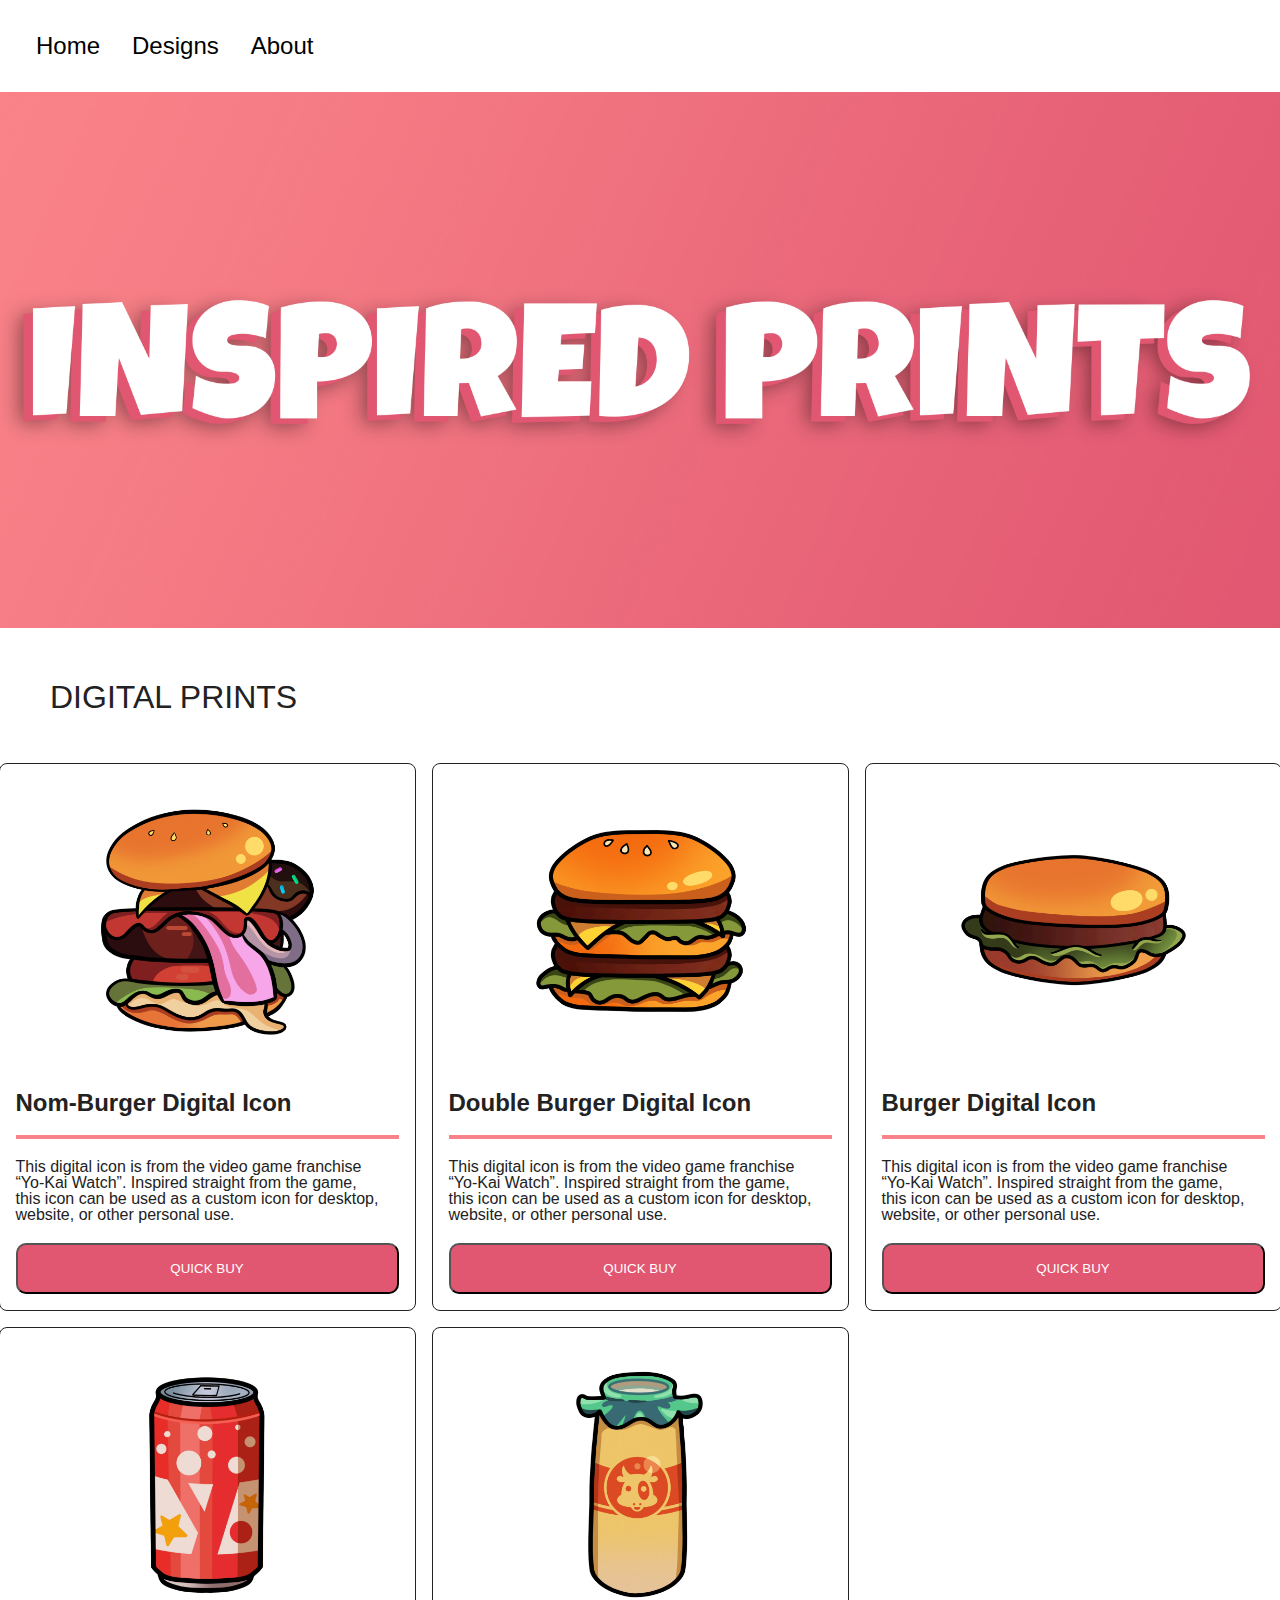
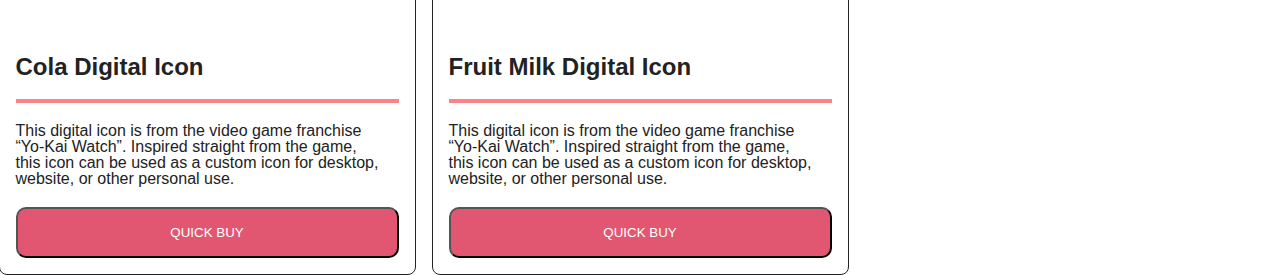
<file: designs.html>
<!DOCTYPE html>
<html lang="en">
<head>
    <meta charset="UTF-8">
    <meta http-equiv="X-UA-Compatible" content="IE=edge">
    <meta name="viewport" content="width=device-width, initial-scale=1.0">
    <title>CAZ THE CAN</title>
    <link rel="stylesheet" type="text/css" href="style.css">
    <link rel="icon" type="image/x-icon" href="images/caz_logo.png">
</head>

<body>
   
    <ul>
        <li><a href="index.html">Home</a></li>
        <li><a href="designs.html">Designs</a></li>
        <li><a href="about.html">About</a></li>
    </ul>

    <div class="banner">
    <img src="images/limited.JPG" alt="banner" width="100%">
    </div>

    <h1>
        <strong>DIGITAL PRINTS</strong>
    </h1>

<!--CODE FROM A PAST LESSON THAT DEEMED VERY HELPFUL USED TO CREATE THE SHOP LISTINGS-->
<main>

<div class="shop">

<div class="design">
    <h2>Nom-Burger Digital Icon</h2>
    <span class="icon"><img src="images/Nom_Burger.png" alt="nfts" width="500px"></span>
    <p>This digital icon is from the video game franchise “Yo-Kai Watch”. Inspired straight from the game, this icon can be used as a custom icon for desktop, website, or other personal use.</p>
    <button>QUICK BUY</button>
</div>

<div class="design">
    <h2>Double Burger Digital Icon</h2>
    <span class="icon"><img src="images/Double_Burger.png" alt="nft1" width="500px"></span>
    <p>This digital icon is from the video game franchise “Yo-Kai Watch”. Inspired straight from the game, this icon can be used as a custom icon for desktop, website, or other personal use.</p>
    <button>QUICK BUY</button>
</div>

<div class="design">
    <h2>Burger Digital Icon</h2>
    <span class="icon"><img src="images/Burger.png" alt="nft2" width="500px"></span>
    <p>This digital icon is from the video game franchise “Yo-Kai Watch”. Inspired straight from the game, this icon can be used as a custom icon for desktop, website, or other personal use.</p>
    <button>QUICK BUY</button>
</div>

<div class="design">
    <h2>Cola Digital Icon</h2>
    <span class="icon"><img src="images/Y-Cola.png" alt="nft3" width="500px"></span>
    <p>This digital icon is from the video game franchise “Yo-Kai Watch”. Inspired straight from the game, this icon can be used as a custom icon for desktop, website, or other personal use.</p>
    <button>QUICK BUY</button>
</div>

<div class="design">
    <h2>Fruit Milk Digital Icon</h2>
    <span class="icon"><img src="images/Fruit_Milk.png" alt="nft4" width="500px"></span>
    <p>This digital icon is from the video game franchise “Yo-Kai Watch”. Inspired straight from the game, this icon can be used as a custom icon for desktop, website, or other personal use.</p>
    <button>QUICK BUY</button>
</div>

</div>
</main>

</body>

</html>
</file>
<file: style.css>
/* http://meyerweb.com/eric/tools/css/reset/ 
   v2.0 | 20110126
   License: none (public domain)
*/

html, body, div, span, applet, object, iframe,
h1, h2, h3, h4, h5, h6, p, blockquote, pre,
a, abbr, acronym, address, big, cite, code,
del, dfn, em, img, ins, kbd, q, s, samp,
small, strike, strong, sub, sup, tt, var,
b, u, i, center,
dl, dt, dd, ol, ul, li,
fieldset, form, label, legend,
table, caption, tbody, tfoot, thead, tr, th, td,
article, aside, canvas, details, embed, 
figure, figcaption, footer, header, hgroup, 
menu, nav, output, ruby, section, summary,
time, mark, audio, video {
	margin: 0;
	padding: 0;
	border: 0;
	font-size: 100%;
	font: inherit;
	vertical-align: baseline;
}
/* HTML5 display-role reset for older browsers */
article, aside, details, figcaption, figure, 
footer, header, hgroup, menu, nav, section {
	display: block;
}
body {
	line-height: 1;
}
ol, ul {
	list-style: none;
}
blockquote, q {
	quotes: none;
}
blockquote:before, blockquote:after,
q:before, q:after {
	content: '';
	content: none;
}
table {
	border-collapse: collapse;
	border-spacing: 0;
}

/* MY CODE BELOW */

body {
    font-family: Arial, Helvetica, sans-serif;
    color: #222;
  }

ul {
    list-style-type: none;
    margin: 0;
    padding: 0;
    overflow: hidden;
    padding: 20px;
}
  
li {
    float: left;
}
  
li a {
    display: block;
    color: rgb(0, 0, 0);
    text-align: center;
    padding: 14px 16px;
    text-decoration: none;
    font-size: x-large;
    font-family: Helvetica;
}

li a:hover {
    color: #f98388;
}

h1 {
    font-family: Helvetica;
    font-size: xx-large;
    padding: 50px;
}

.designs {
    padding: 100px;
    color: black ;
    font-family: Helvetica;
}

.products {
    display: flex;
    flex-wrap: wrap;
    justify-content: center;
    padding: 100px;
}

/* DESIGN AND SHOP CSS USING CODING FROM GRID LESSON */

.design {
    border: 1px solid #222;
    border-radius: 8px;
    padding: 1rem;
}
  
.design h2 {
    margin: 0;
    border-bottom: 4px solid #f98388;
    font-weight: bolder;
    font-size: x-large;
    padding-top: 20px;
    padding-bottom: 20px;
    padding-right: 20px;
}
  
.design button {
    text-decoration: none;
    background-color: #e15771;
    color: white;
    padding: 1rem;
    border-radius: 10px;
    outline: none;
}
  
.icon {
    font-size: 4rem;
  }
  
.shop{
    display: grid;
    grid-template-columns: repeat(3, 417px);
    gap: 16px;
    justify-content: center;
}
  
.design {
    display: flex;
    flex-direction: column;
    background-color: white;
}
  
.icon{
    order: -1;
    align-self: center;
}
  
.design p {
    flex-grow: 1;
    padding-top: 20px;
    padding-bottom: 20px;
    padding-right: 20px;
}

/* ABOUT PAGE FLEX BOX */

.about {
    background-image: url(../mtm6201-midterm/images/pink_background.jpg);
    background-repeat: no-repeat;
    background-size: cover;
}

.flexbox {
    display: flex;
    align-items: center;
}

.images {
    display: flex;
    flex-direction:row-reverse;
}

#heading {
    font-weight: bolder;
}

#text {
    padding-right: 100px;
}

/* ANIMATION */

.design:hover { 
    transform: scale(1.2);
    transition: transform 1s;
  }

.banner:hover {
    transform: scale(.8);
    transition: transform 3s;
  }

/* ABOUT AND DESIGN MEDIA QUERIES */

@media screen and (max-width: 960px) {

    .about {
      background-image: url(../mtm6201-midterm/images/pink_background.jpg);
      justify-content: center;
    }

    .flexbox  {
        flex-direction: column-reverse;
    }

    #text{
        padding: 50px;
        background-color: rgba(0, 0, 0, 0.322);
    }

    .images {
        width: 80%;
        border: 2px solid black;
    }

  }

  /* SO I TRIED TO DO THE DESIGN PAGE MEDIA QUERIES, BUT I HAVE NO CLUE HOW TO MAKE THE GRID INTO ONE STRIGHT LINE FOR MOBILE FORMATTING */
</file>
